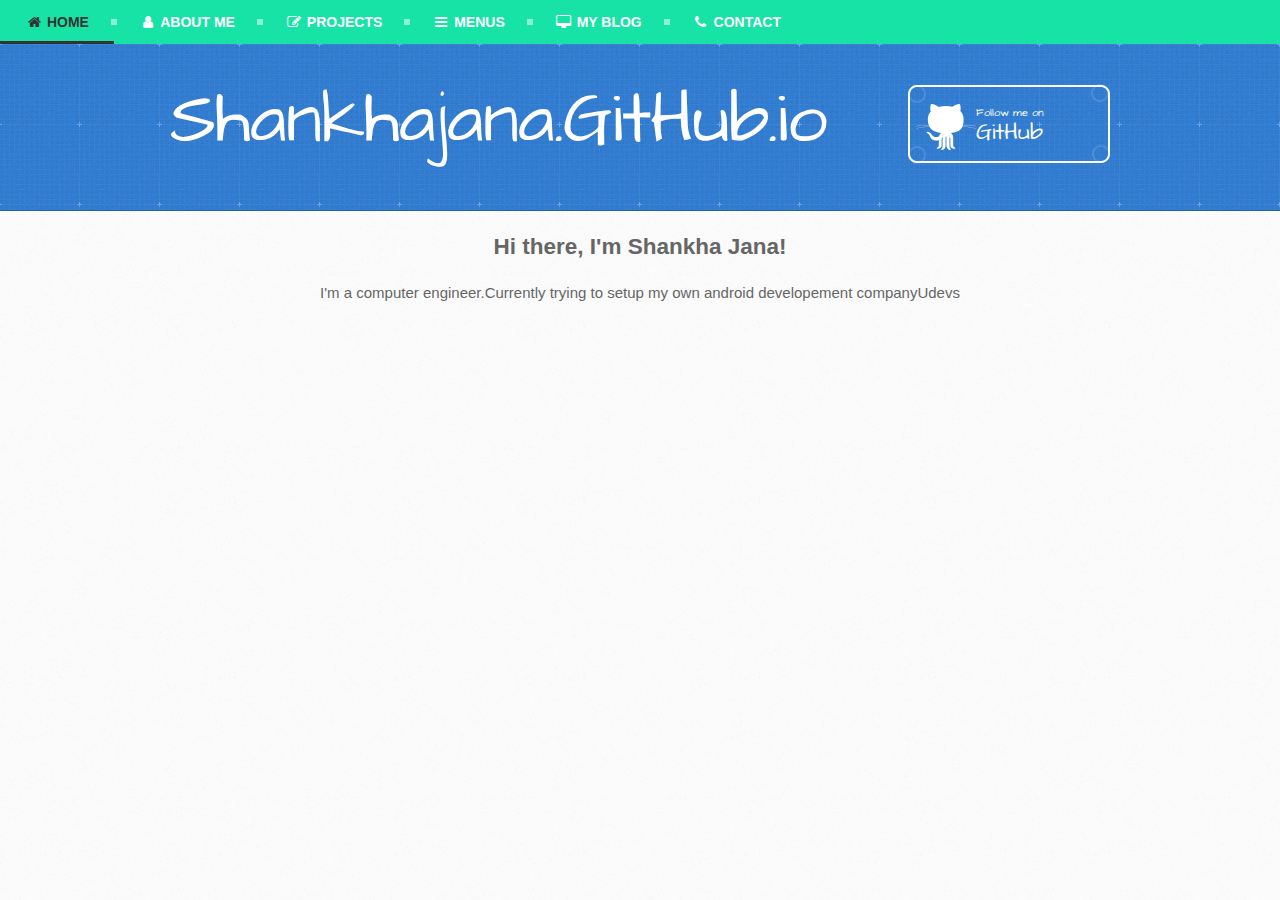
<file: index.html>
<!DOCTYPE html>
<html>
  <head>
    <meta charset='utf-8'>
    <meta http-equiv="X-UA-Compatible" content="chrome=1">
    <meta name="viewport" content="width=device-width, initial-scale=1, maximum-scale=1">
    <link href='https://fonts.googleapis.com/css?family=Architects+Daughter' rel='stylesheet' type='text/css'>
    <link rel="stylesheet" type="text/css" href="stylesheets/stylesheet.css" media="screen">
    <link rel="stylesheet" type="text/css" href="stylesheets/github-light.css" media="screen">
    <link rel="stylesheet" type="text/css" href="stylesheets/print.css" media="print">
<!-- Icon Library -->
<link rel="stylesheet" href="https://maxcdn.bootstrapcdn.com/font-awesome/4.5.0/css/font-awesome.min.css">
    <!--[if lt IE 9]>
    <script src="//html5shiv.googlecode.com/svn/trunk/html5.js"></script>
    <![endif]-->

    <title>Shankhajana.GitHub.io by shankhajana</title>
  </head>
   <div id="cssmenu" class="align-left">
  <ul>
     <li class="active"><a href="#" target="_blank"><span><i class="fa fa-fw fa-home"></i> Home</span></a></li>
     <li><a href="#"><span><i class="fa fa-fw fa-user"></i> About Me</span></a></li>
     <li><a href="#"><span><i class="fa fa-fw fa-pencil-square-o"></i> Projects</span></a></li>
     <li><a href="#"><span><i class="fa fa-fw fa-bars"></i> Menus</span></a></li>
     <li><a href="https://www.shankhajana.blogspot.com"><span><i class="fa fa-fw fa-desktop"></i> My Blog</span></a></li>
     <li><a href="#"><span><i class="fa fa-fw fa-phone"></i> Contact</span></a></li>
  </ul>
</div>
  <body>
    <header>
    
      <div class="inner">
        <h1>Shankhajana.GitHub.io</h1>
        <h2></h2>
        <a href="https://github.com/shankhajana" class="button"><small>Follow me on</small> GitHub</a>
      </div>
    
    </header>

     <center>
 <h2>Hi there, I'm Shankha Jana!</h2>

I'm a computer engineer.Currently trying to setup my own android developement companyUdevs

  </center>
  </body>
</html>
</file>
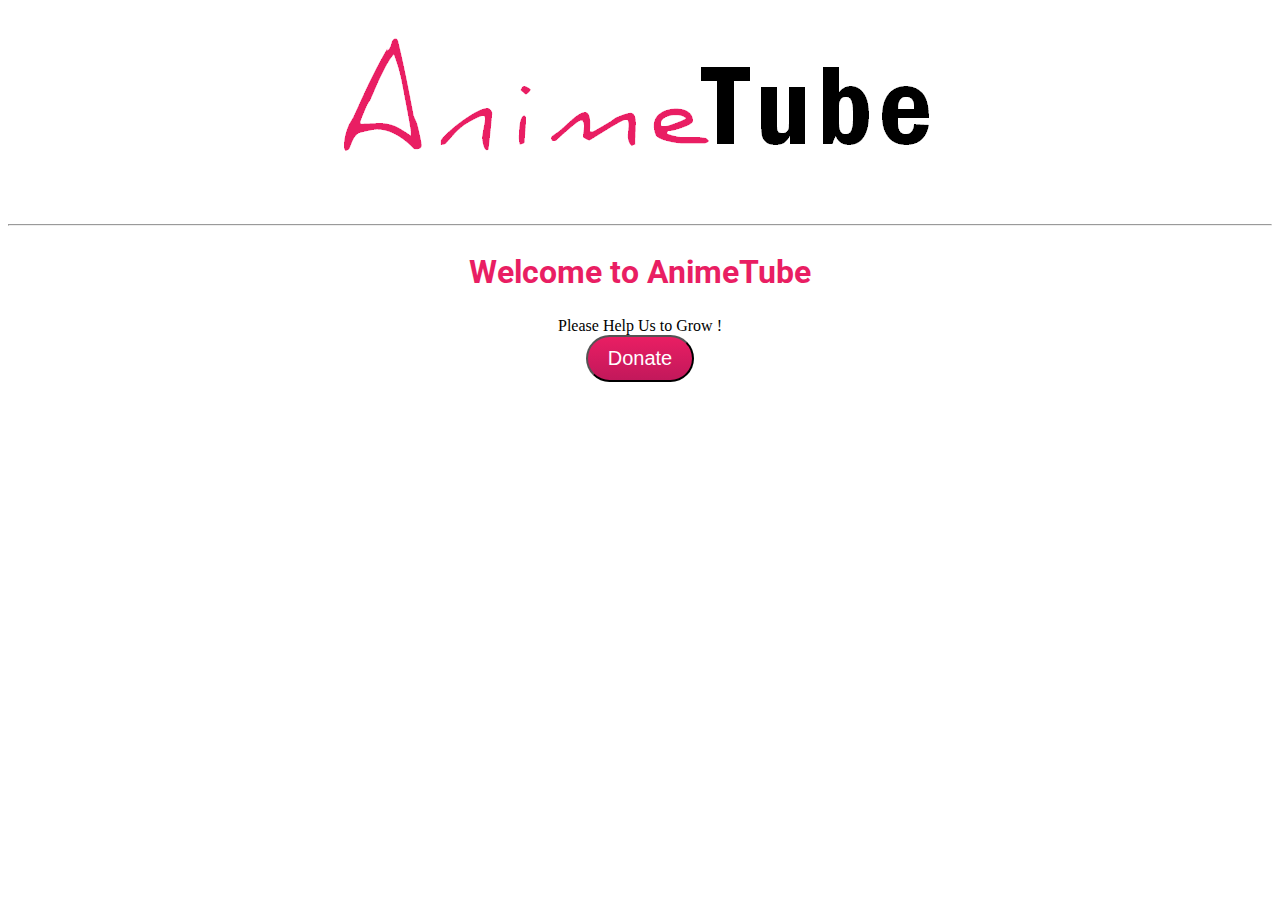
<file: Animetube/donate.html>
<!DOCTYPE html>
<html>

<head>
    <meta charset='utf-8'>
    <meta http-equiv="X-UA-Compatible" content="chrome=1">
    <meta name="viewport" content="width=device-width, initial-scale=1, maximum-scale=1">
<link rel="stylesheet" type="text/css" href="main.css">
	    <link href='https://fonts.googleapis.com/css?family=Roboto' rel='stylesheet' type='text/css'>
<link href='https://fonts.googleapis.com/css?family=Nunito' rel='stylesheet' type='text/css'>
<link rel="stylesheet" href="https://maxcdn.bootstrapcdn.com/font-awesome/4.5.0/css/font-awesome.min.css">
</head>


<body>
  <div class="header">
  <center><img src="img/header_bg.png" alt="Welcome To AnimeTube"  > </center>

  </div>
  <hr>
<center><h2 style="color:#E91E63";>

Welcome to AnimeTube</h2></center>
<center>Please Help Us to Grow !</center>
<center><a href="https://www.instamojo.com/@Udevs/"><button class="btn" >Donate</button></a></center>
<br>
 
</body>
	
</html>
</file>
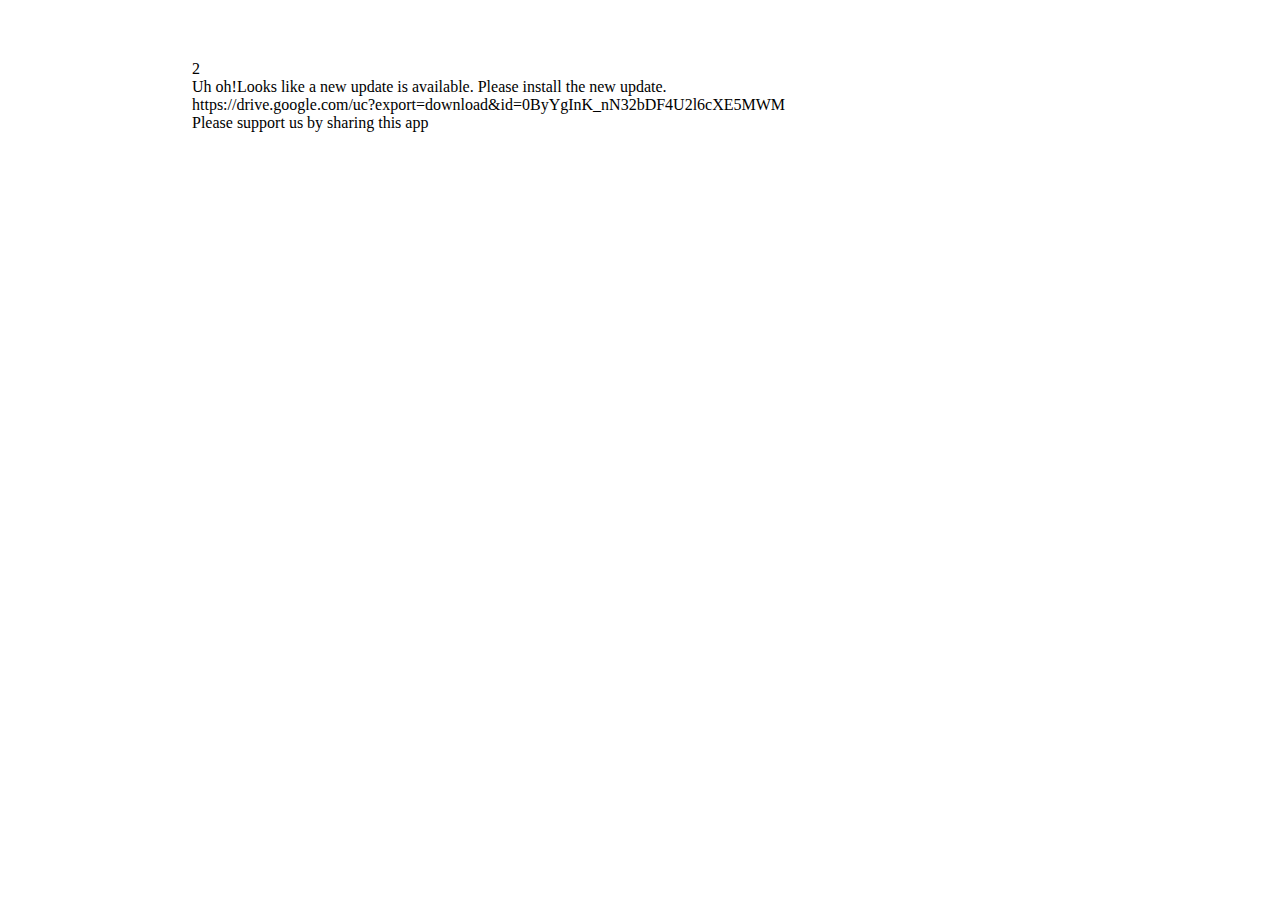
<file: Animetube/download.html>
<!DOCTYPE html>
<html>
  <head>
    <meta charset='utf-8'>
    <meta http-equiv="X-UA-Compatible" content="chrome=1">
    <meta name="viewport" content="width=device-width, initial-scale=1, maximum-scale=1">
    <link href='https://fonts.googleapis.com/css?family=Architects+Daughter' rel='stylesheet' type='text/css'>
  
	<link rel="stylesheet" type="text/css" href="stylesheets/main.css" media="screen">
 </head>
<body>

<div id='version'>2</div>
<div id='description'>Uh oh!Looks like a new update is available. Please install the new update.</div>
<div id='directLink'>https://drive.google.com/uc?export=download&id=0ByYgInK_nN32bDF4U2l6cXE5MWM</div>
<div id='announcement'>Please support us by sharing this app</div>
</body>
</html>
</file>
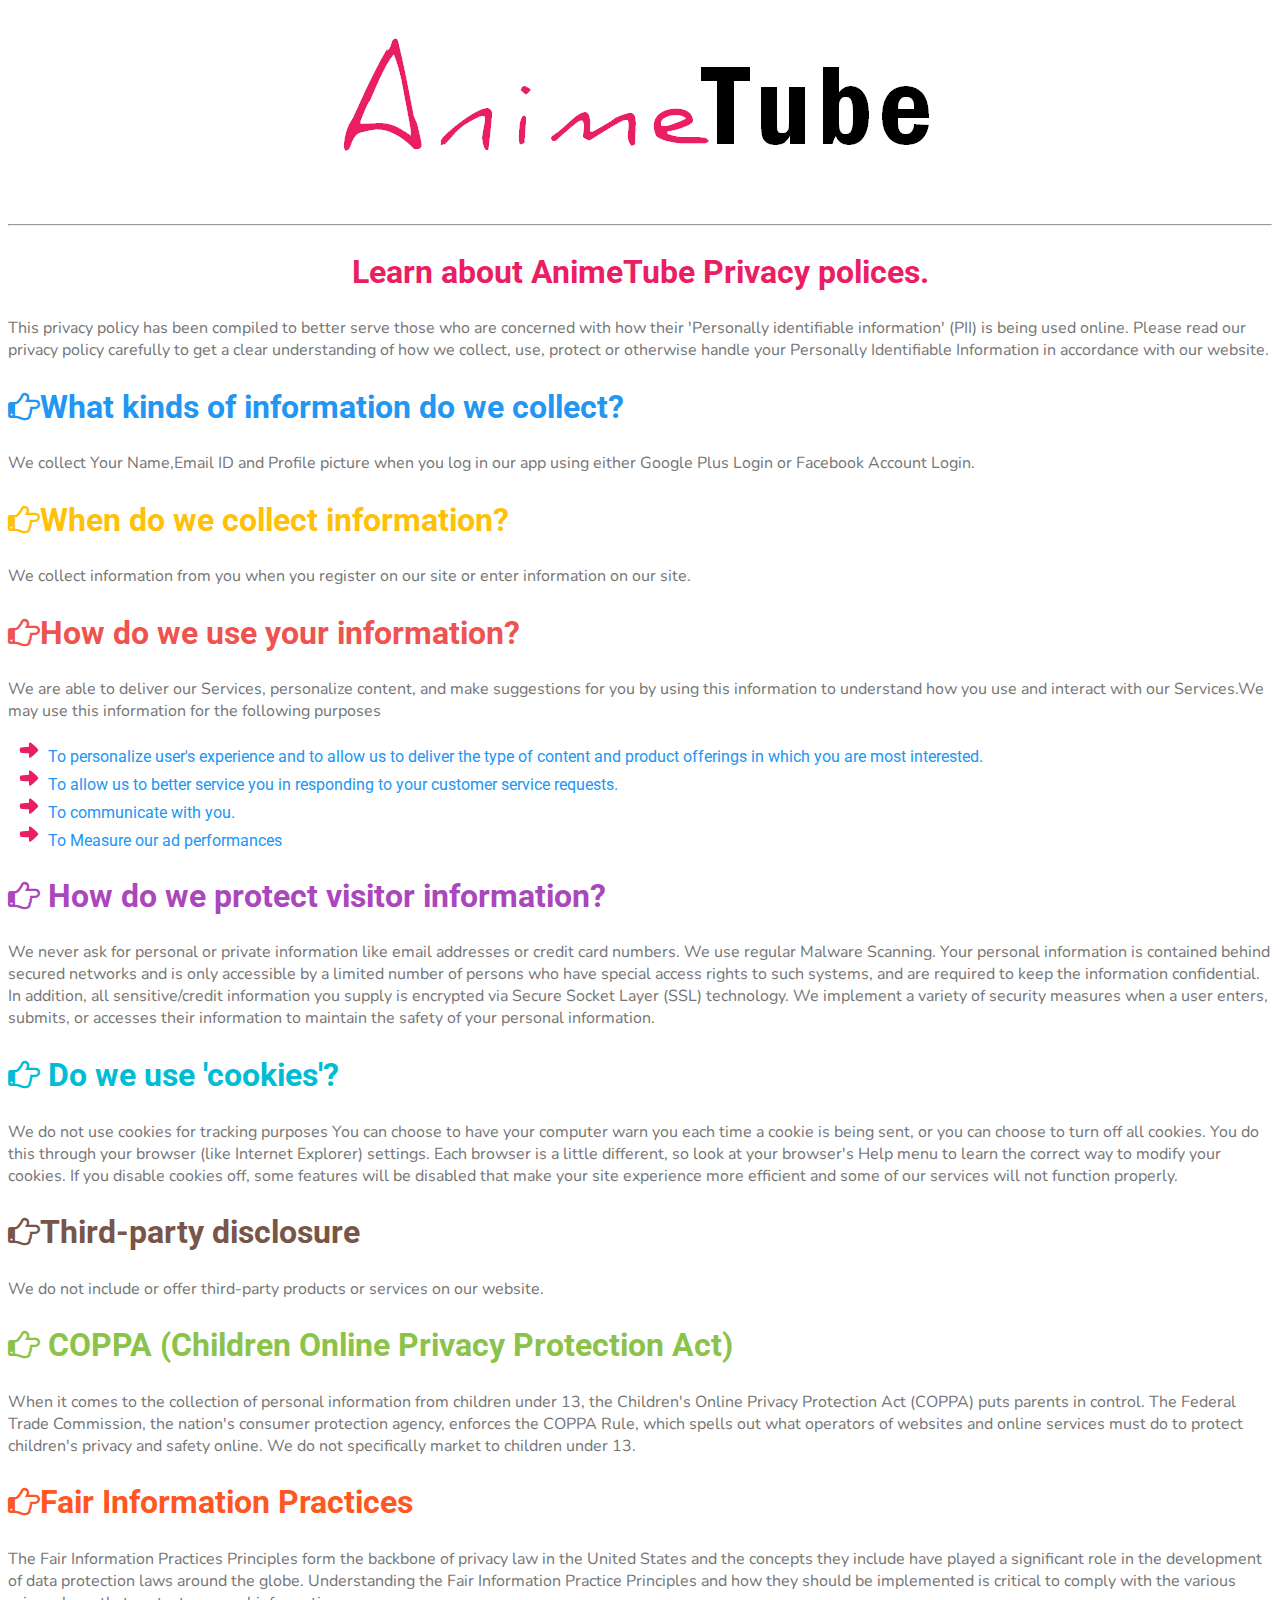
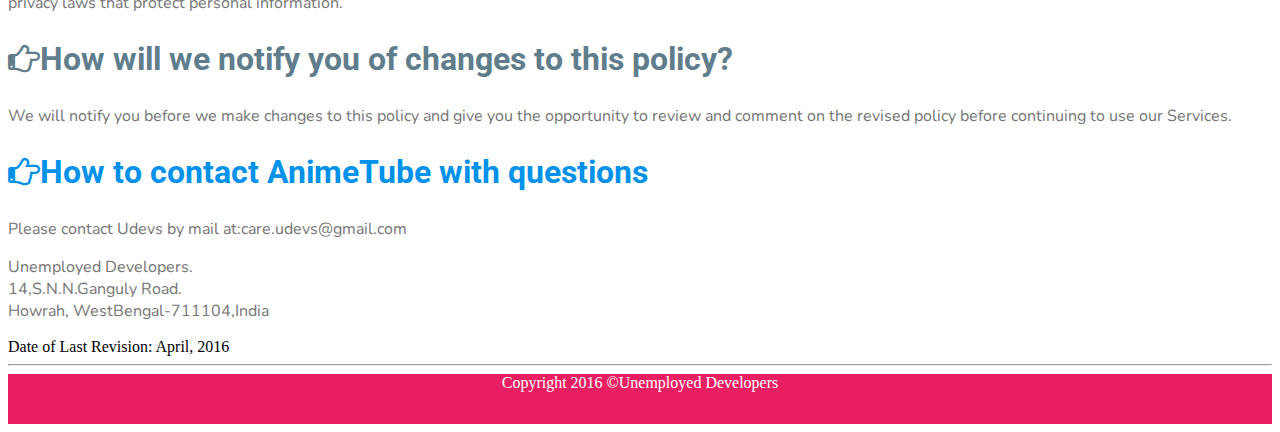
<file: Animetube/privacy.html>
<!DOCTYPE html>
<html>

<head>
    <meta charset='utf-8'>
    <meta http-equiv="X-UA-Compatible" content="chrome=1">
    <meta name="viewport" content="width=device-width, initial-scale=1, maximum-scale=1">
<link rel="stylesheet" type="text/css" href="main.css">
	    <link href='https://fonts.googleapis.com/css?family=Roboto' rel='stylesheet' type='text/css'>
<link href='https://fonts.googleapis.com/css?family=Nunito' rel='stylesheet' type='text/css'>
<link rel="stylesheet" href="https://maxcdn.bootstrapcdn.com/font-awesome/4.5.0/css/font-awesome.min.css">
</head>


<body>
  <div class="header">
  <center><img src="img/header_bg.png" alt="Welcome To AnimeTube"  > </center>

  </div>
  <hr>
<center><h2 style="color:#E91E63";>

Learn about AnimeTube Privacy polices.</h2></center>


<p>
This privacy policy has been compiled to better serve those who are concerned with how their 'Personally identifiable information' (PII) is being used online.
Please read our privacy policy carefully to get a clear understanding of how we collect, use, protect or otherwise handle your Personally Identifiable Information in accordance with our website.</p>

<h2> <i class="fa fa-hand-o-right"></i>What kinds of information do we collect? </h2>
<p>We collect Your Name,Email ID and Profile picture when you log in our app using either Google Plus Login or Facebook Account Login.</p>
<h2 style="color:#FFC107;"><i class="fa fa-hand-o-right"></i>When do we collect information? </h2>
<p>We collect information from you when you register on our site or enter information on our site.</p>
<h2 style="color: #EF5350";> <i class="fa fa-hand-o-right"></i>How do we use your information? </h2>
<p>  We are able to deliver our Services, personalize content, and make suggestions for you by using this information to understand how you use and interact with our Services.We may use this information
  for the following purposes
  <p>
    <ul>
  <li> To personalize user's experience and to allow us to deliver the type of content and product offerings in which you are most interested.</li>
    <li> To allow us to better service you in responding to your customer service requests.</li>
  <li>To communicate with you.</li>
  <li>To Measure our ad performances</li>
    </ul>
  </p>
</p>
    <h2 style="color: #AB47BC";> <i class="fa fa-hand-o-right"></i>
How do we protect visitor information? </h2>
<p>We never ask for personal or private information like email addresses or credit card numbers.
We use regular Malware Scanning.

Your personal information is contained behind secured networks and is only accessible by a limited number of persons who have special access rights to such systems, and are required to keep the information confidential. In addition, all sensitive/credit information you supply is encrypted via Secure Socket Layer (SSL) technology.

We implement a variety of security measures when a user enters, submits, or accesses their information to maintain the safety of your personal information.</p>
<h2 style="color: #00BCD4";> <i class="fa fa-hand-o-right"></i>
Do we use 'cookies'?</h2>
<p>We do not use cookies for tracking purposes

You can choose to have your computer warn you each time a cookie is being sent, or you can choose to turn off all cookies. You do this through your browser (like Internet Explorer) settings. Each browser is a little different, so look at your browser's Help menu to learn the correct way to modify your cookies.

If you disable cookies off, some features will be disabled that make your site experience more efficient and some of our services will not function properly.

 
</p>

<h2 style="color: #795548";><i class="fa fa-hand-o-right"></i>Third-party disclosure</h2>
<p>We do not include or offer third-party products or services on our website.</p>
<h2 style="color: #8BC34A";>
<i class="fa fa-hand-o-right"></i>
  COPPA (Children Online Privacy Protection Act)</h2>
  <p>When it comes to the collection of personal information from children under 13, the Children's Online Privacy Protection Act (COPPA) puts parents in control. The Federal Trade Commission, the nation's consumer protection agency, enforces the COPPA Rule, which spells out what operators of websites and online services must do to protect children's privacy and safety online.

We do not specifically market to children under 13.</p>
<h2 style="color: #FF5722";><i class="fa fa-hand-o-right"></i>Fair Information Practices</h2>
<p>
The Fair Information Practices Principles form the backbone of privacy law in the United States and the concepts they include have played a significant role in the development of data protection laws around the globe. Understanding the Fair Information Practice Principles and how they should be implemented is critical to comply with the various privacy laws that protect personal information.</p>
<h2  style="color: #607D8B";><i class="fa fa-hand-o-right"></i>How will we notify you of changes to this policy?</h2>
<p>We will notify you before we make changes to this policy and give you the opportunity to review and comment on the revised policy before continuing to use our Services.</p>
<h2 style="color: #0091EA";><i class="fa fa-hand-o-right"></i>How to contact AnimeTube with questions</h2>
<p>Please contact Udevs by mail at:care.udevs@gmail.com
<pre>Unemployed Developers.
14,S.N.N.Ganguly Road.
Howrah, WestBengal-711104,India
</pre>

Date of Last Revision: April, 2016
<hr>

	<footer >
<center >Copyright 2016 &copy;Unemployed Developers </center>
</footer>

</body>
</html>
</file>
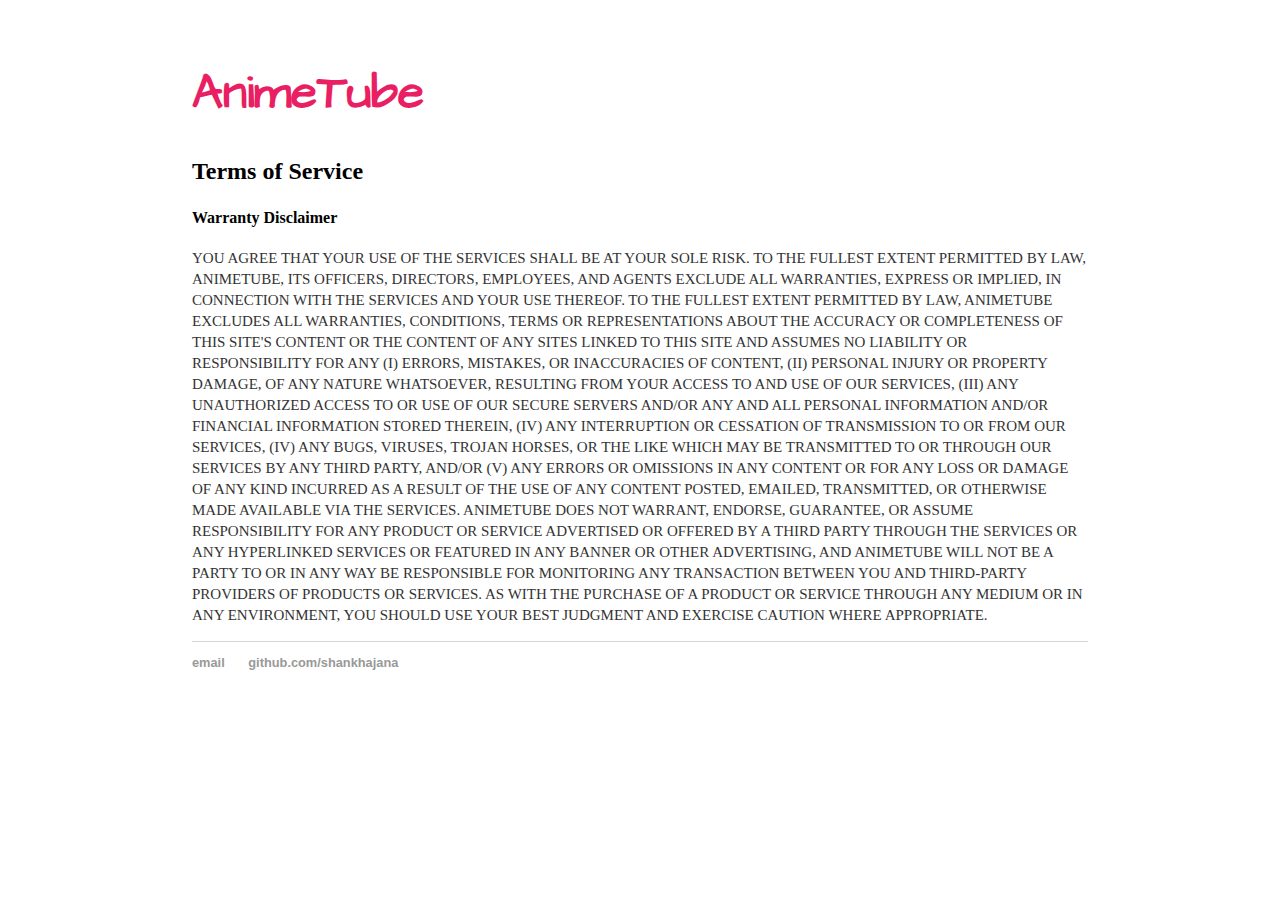
<file: Animetube/terms.html>
<!DOCTYPE html>
<html>
	<head>
		<title>Terms of Service, Udevs</title>
	    <link href='https://fonts.googleapis.com/css?family=Architects+Daughter' rel='stylesheet' type='text/css'>
  <!-- link to main stylesheet -->
	<link rel="stylesheet" type="text/css" href="stylesheets/main.css" media="screen">
	</head>
	<body>
	 
		<div class="container">
    		<div class="blurb">
    			<h1>AnimeTube</h1>
        		<h2>Terms of Service</h2>
			 <p></p>
			 
			 <h4> Warranty Disclaimer</h4>
			 <font size="1"><p>YOU AGREE THAT YOUR USE OF THE SERVICES SHALL BE AT YOUR SOLE RISK. TO THE FULLEST EXTENT PERMITTED BY LAW, ANIMETUBE, ITS OFFICERS, DIRECTORS, EMPLOYEES, AND AGENTS EXCLUDE ALL WARRANTIES, EXPRESS OR IMPLIED, IN CONNECTION WITH THE SERVICES AND YOUR USE THEREOF. TO THE FULLEST EXTENT PERMITTED BY LAW, ANIMETUBE EXCLUDES ALL WARRANTIES, CONDITIONS, TERMS OR REPRESENTATIONS ABOUT THE ACCURACY OR COMPLETENESS OF THIS SITE'S CONTENT OR THE CONTENT OF ANY SITES LINKED TO THIS SITE AND ASSUMES NO LIABILITY OR RESPONSIBILITY FOR ANY (I) ERRORS, MISTAKES, OR INACCURACIES OF CONTENT, (II) PERSONAL INJURY OR PROPERTY DAMAGE, OF ANY NATURE WHATSOEVER, RESULTING FROM YOUR ACCESS TO AND USE OF OUR SERVICES, (III) ANY UNAUTHORIZED ACCESS TO OR USE OF OUR SECURE SERVERS AND/OR ANY AND ALL PERSONAL INFORMATION AND/OR FINANCIAL INFORMATION STORED THEREIN, (IV) ANY INTERRUPTION OR CESSATION OF TRANSMISSION TO OR FROM OUR SERVICES, (IV) ANY BUGS, VIRUSES, TROJAN HORSES, OR THE LIKE WHICH MAY BE TRANSMITTED TO OR THROUGH OUR SERVICES BY ANY THIRD PARTY, AND/OR (V) ANY ERRORS OR OMISSIONS IN ANY CONTENT OR FOR ANY LOSS OR DAMAGE OF ANY KIND INCURRED AS A RESULT OF THE USE OF ANY CONTENT POSTED, EMAILED, TRANSMITTED, OR OTHERWISE MADE AVAILABLE VIA THE SERVICES. ANIMETUBE DOES NOT WARRANT, ENDORSE, GUARANTEE, OR ASSUME RESPONSIBILITY FOR ANY PRODUCT OR SERVICE ADVERTISED OR OFFERED BY A THIRD PARTY THROUGH THE SERVICES OR ANY HYPERLINKED SERVICES OR FEATURED IN ANY BANNER OR OTHER ADVERTISING, AND ANIMETUBE WILL NOT BE A PARTY TO OR IN ANY WAY BE RESPONSIBLE FOR MONITORING ANY TRANSACTION BETWEEN YOU AND THIRD-PARTY PROVIDERS OF PRODUCTS OR SERVICES. AS WITH THE PURCHASE OF A PRODUCT OR SERVICE THROUGH ANY MEDIUM OR IN ANY ENVIRONMENT, YOU SHOULD USE YOUR BEST JUDGMENT AND EXERCISE CAUTION WHERE APPROPRIATE.</p></font>
    		</div><!-- /.blurb -->
		</div><!-- /.container -->
		<footer>
    		<ul>
        		<li><a href="mailto:shankhajana@gmail.com">email</a></li>
        		<li><a href="https://shankhajana.github.io">github.com/shankhajana</a></li>
			</ul>
		</footer>
	</body>
</html>
</file>
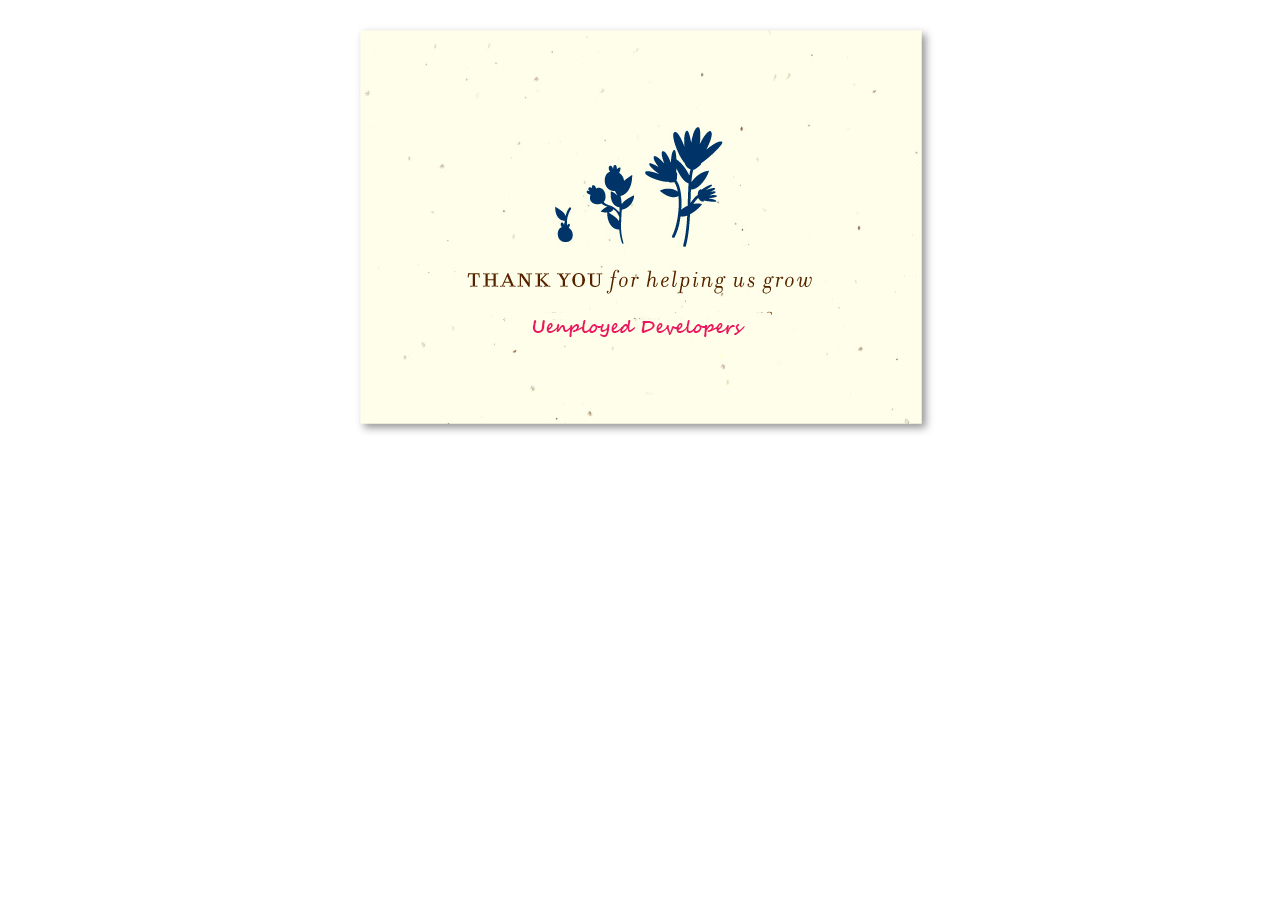
<file: Animetube/thankyou.html>
<!DOCTYPE html>
<html>

<head>
    <meta charset='utf-8'>
    <meta http-equiv="X-UA-Compatible" content="chrome=1">
    <meta name="viewport" content="width=device-width, initial-scale=1, maximum-scale=1">
<link rel="stylesheet" type="text/css" href="main.css">
	    <link href='https://fonts.googleapis.com/css?family=Roboto' rel='stylesheet' type='text/css'>
<link href='https://fonts.googleapis.com/css?family=Nunito' rel='stylesheet' type='text/css'>
</head>


<body>
  <div class="header">
  <center><img src="img/thanks.png" alt="Welcome To AnimeTube"  > </center>
 </body>
</html>
</file>
<file: stylesheets/github-light.css>
/*
   Copyright 2014 GitHub Inc.

   Licensed under the Apache License, Version 2.0 (the "License");
   you may not use this file except in compliance with the License.
   You may obtain a copy of the License at

       http://www.apache.org/licenses/LICENSE-2.0

   Unless required by applicable law or agreed to in writing, software
   distributed under the License is distributed on an "AS IS" BASIS,
   WITHOUT WARRANTIES OR CONDITIONS OF ANY KIND, either express or implied.
   See the License for the specific language governing permissions and
   limitations under the License.

*/

.pl-c /* comment */ {
  color: #969896;
}

.pl-c1      /* constant, markup.raw, meta.diff.header, meta.module-reference, meta.property-name, support, support.constant, support.variable, variable.other.constant */,
.pl-s .pl-v /* string variable */ {
  color: #0086b3;
}

.pl-e  /* entity */,
.pl-en /* entity.name */ {
  color: #795da3;
}

.pl-s .pl-s1 /* string source */,
.pl-smi      /* storage.modifier.import, storage.modifier.package, storage.type.java, variable.other, variable.parameter.function */ {
  color: #333;
}

.pl-ent /* entity.name.tag */ {
  color: #63a35c;
}

.pl-k /* keyword, storage, storage.type */ {
  color: #a71d5d;
}

.pl-pds              /* punctuation.definition.string, string.regexp.character-class */,
.pl-s                /* string */,
.pl-s .pl-pse .pl-s1 /* string punctuation.section.embedded source */,
.pl-sr               /* string.regexp */,
.pl-sr .pl-cce       /* string.regexp constant.character.escape */,
.pl-sr .pl-sra       /* string.regexp string.regexp.arbitrary-repitition */,
.pl-sr .pl-sre       /* string.regexp source.ruby.embedded */ {
  color: #183691;
}

.pl-v /* variable */ {
  color: #ed6a43;
}

.pl-id /* invalid.deprecated */ {
  color: #b52a1d;
}

.pl-ii /* invalid.illegal */ {
  background-color: #b52a1d;
  color: #f8f8f8;
}

.pl-sr .pl-cce /* string.regexp constant.character.escape */ {
  color: #63a35c;
  font-weight: bold;
}

.pl-ml /* markup.list */ {
  color: #693a17;
}

.pl-mh        /* markup.heading */,
.pl-mh .pl-en /* markup.heading entity.name */,
.pl-ms        /* meta.separator */ {
  color: #1d3e81;
  font-weight: bold;
}

.pl-mq /* markup.quote */ {
  color: #008080;
}

.pl-mi /* markup.italic */ {
  color: #333;
  font-style: italic;
}

.pl-mb /* markup.bold */ {
  color: #333;
  font-weight: bold;
}

.pl-md /* markup.deleted, meta.diff.header.from-file */ {
  background-color: #ffecec;
  color: #bd2c00;
}

.pl-mi1 /* markup.inserted, meta.diff.header.to-file */ {
  background-color: #eaffea;
  color: #55a532;
}

.pl-mdr /* meta.diff.range */ {
  color: #795da3;
  font-weight: bold;
}

.pl-mo /* meta.output */ {
  color: #1d3e81;
}
</file>
<file: stylesheets/print.css>
html, body, div, span, applet, object, iframe,
h1, h2, h3, h4, h5, h6, p, blockquote, pre,
a, abbr, acronym, address, big, cite, code,
del, dfn, em, img, ins, kbd, q, s, samp,
small, strike, strong, sub, sup, tt, var,
b, u, i, center,
dl, dt, dd, ol, ul, li,
fieldset, form, label, legend,
table, caption, tbody, tfoot, thead, tr, th, td,
article, aside, canvas, details, embed,
figure, figcaption, footer, header, hgroup,
menu, nav, output, ruby, section, summary,
time, mark, audio, video {
  padding: 0;
  margin: 0;
  font: inherit;
  font-size: 100%;
  vertical-align: baseline;
  border: 0;
}
/* HTML5 display-role reset for older browsers */
article, aside, details, figcaption, figure,
footer, header, hgroup, menu, nav, section {
  display: block;
}
body {
  line-height: 1;
}
ol, ul {
  list-style: none;
}
blockquote, q {
  quotes: none;
}
blockquote:before, blockquote:after,
q:before, q:after {
  content: '';
  content: none;
}
table {
  border-spacing: 0;
  border-collapse: collapse;
}
body {
  font-family: 'Helvetica Neue', Helvetica, Arial, serif;
  font-size: 13px;
  line-height: 1.5;
  color: #000;
}

a {
  font-weight: bold;
  color: #d5000d;
}

header {
  padding-top: 35px;
  padding-bottom: 10px;
}

header h1 {
  font-size: 48px;
  font-weight: bold;
  line-height: 1.2;
  color: #303030;
  letter-spacing: -1px;
}

header h2 {
  font-size: 24px;
  font-weight: normal;
  line-height: 1.3;
  color: #aaa;
  letter-spacing: -1px;
}
#downloads {
  display: none;
}
#main_content {
  padding-top: 20px;
}

code, pre {
  margin-bottom: 30px;
  font-family: Monaco, "Bitstream Vera Sans Mono", "Lucida Console", Terminal;
  font-size: 12px;
  color: #222;
}

code {
  padding: 0 3px;
}

pre {
  padding: 20px;
  overflow: auto;
  border: solid 1px #ddd;
}
pre code {
  padding: 0;
}

ul, ol, dl {
  margin-bottom: 20px;
}


/* COMMON STYLES */

table {
  width: 100%;
  border: 1px solid #ebebeb;
}

th {
  font-weight: 500;
}

td {
  font-weight: 300;
  text-align: center;
  border: 1px solid #ebebeb;
}

form {
  padding: 20px;
  background: #f2f2f2;

}


/* GENERAL ELEMENT TYPE STYLES */

h1 {
  font-size: 2.8em;
}

h2 {
  margin-bottom: 8px;
  font-size: 22px;
  font-weight: bold;
  color: #303030;
}

h3 {
  margin-bottom: 8px;
  font-size: 18px;
  font-weight: bold;
  color: #d5000d;
}

h4 {
  font-size: 16px;
  font-weight: bold;
  color: #303030;
}

h5 {
  font-size: 1em;
  color: #303030;
}

h6 {
  font-size: .8em;
  color: #303030;
}

p {
  margin-bottom: 20px;
  font-weight: 300;
}

a {
  text-decoration: none;
}

p a {
  font-weight: 400;
}

blockquote {
  padding: 0 0 0 30px;
  margin-bottom: 20px;
  font-size: 1.6em;
  border-left: 10px solid #e9e9e9;
}

ul li {
  padding-left: 20px;
  list-style-position: inside;
  list-style: disc;
}

ol li {
  padding-left: 3px;
  list-style-position: inside;
  list-style: decimal;
}

dl dd {
  font-style: italic;
  font-weight: 100;
}

footer {
  padding-top: 20px;
  padding-bottom: 30px;
  margin-top: 40px;
  font-size: 13px;
  color: #aaa;
}

footer a {
  color: #666;
}

/* MISC */
.clearfix:after {
  display: block;
  height: 0;
  clear: both;
  visibility: hidden;
  content: '.';
}

.clearfix {display: inline-block;}
* html .clearfix {height: 1%;}
.clearfix {display: block;}
</file>
<file: Animetube/main.css>
body{


  background: #FFFFFF; /* fallback for old browsers */

}
div {
    background: #FFFFFF;
     border: 0;
}
h2 {
    font-size: 2em;
    font-family:'Roboto', 'Roboto', sans-serif;
    color: #2196F3;


}
p {

font-family: 'Nunito', 'Nunito',sans-serif;
    color: #757575;
}
ul {
    list-style-image: url('img/indicator.png');
    font-family:'Roboto', 'Roboto', sans-serif;
    color: #2196F3;
}
pre{
  font-family: 'Nunito', 'Nunito',sans-serif;
      color: #757575;
}
 footer{


   background-color:#E91E63;
   height:50px;
   color:white;
 }
img {max-width:100%}
.btn {
  background: #E91E63;
  background-image: -webkit-linear-gradient(top, #E91E63, #C2185B);
  background-image: -moz-linear-gradient(top, #E91E63, #C2185B);
  background-image: -ms-linear-gradient(top, #E91E63, #C2185B);
  background-image: -o-linear-gradient(top, #E91E63, #C2185B);
  background-image: linear-gradient(to bottom, #E91E63, #C2185B);
  -webkit-border-radius: 28;
  -moz-border-radius: 28;
  border-radius: 28px;
  font-family: Arial;
  color: #ffffff;
  font-size: 20px;
  padding: 10px 20px 10px 20px;
  text-decoration: none;
}

.btn:hover {
  background: #F44336;
  text-decoration: none;
}
@import url(http://fonts.googleapis.com/css?family=Raleway);
#cssmenu,
#cssmenu ul,
#cssmenu ul li,
#cssmenu ul li a {
  margin: 0;
  padding: 0;
  border: 0;
  list-style: none;
  line-height: 1;
  display: block;
  position: relative;
  -webkit-box-sizing: border-box;
  -moz-box-sizing: border-box;
  box-sizing: border-box;
}
#cssmenu:after,
#cssmenu > ul:after {
  content: ".";
  display: block;
  clear: both;
  visibility: hidden;
  line-height: 0;
  height: 0;
}
#cssmenu {
  width: auto;
  border-bottom: 3px solid #E91E63;
  font-family: Raleway, sans-serif;
  line-height: 1;
}
#cssmenu ul {
  background: #ffffff;
}
#cssmenu > ul > li {
  float: left;
}
#cssmenu.align-center > ul {
  font-size: 0;
  text-align: center;
}
#cssmenu.align-center > ul > li {
  display: inline-block;
  float: none;
}
#cssmenu.align-right > ul > li {
  float: right;
}
#cssmenu.align-right > ul > li > a {
  margin-right: 0;
  margin-left: -4px;
}
#cssmenu > ul > li > a {
  z-index: 2;
  padding: 18px 25px 12px 25px;
  font-size: 15px;
  font-weight: 400;
  text-decoration: none;
  color: #444444;
  -webkit-transition: all .2s ease;
  -moz-transition: all .2s ease;
  -ms-transition: all .2s ease;
  -o-transition: all .2s ease;
  transition: all .2s ease;
  margin-right: -4px;
}
#cssmenu > ul > li.active > a,
#cssmenu > ul > li:hover > a,
#cssmenu > ul > li > a:hover {
  color: #ffffff;
}
#cssmenu > ul > li > a:after {
  position: absolute;
  left: 0;
  bottom: 0;
  right: 0;
  z-index: -1;
  width: 100%;
  height: 120%;
  border-top-left-radius: 8px;
  border-top-right-radius: 8px;
  content: "";
  -webkit-transition: all .2s ease;
  -o-transition: all .2s ease;
  transition: all .2s ease;
  -webkit-transform: perspective(5px) rotateX(2deg);
  -webkit-transform-origin: bottom;
  -moz-transform: perspective(5px) rotateX(2deg);
  -moz-transform-origin: bottom;
  transform: perspective(5px) rotateX(2deg);
  transform-origin: bottom;
}
#cssmenu > ul > li.active > a:after,
#cssmenu > ul > li:hover > a:after,
#cssmenu > ul > li > a:hover:after {
  background: #E91E63;
}
</file>
<file: Animetube/stylesheets/main.css>
body {
    margin: 60px auto;
    width: 70%;
}
nav ul, footer ul {
    font-family:'Helvetica', 'Arial', 'Sans-Serif';
    padding: 0px;
    list-style: none;
    font-weight: bold;
}
nav ul li, footer ul li {
    display: inline;
    margin-right: 20px;
}
a {
    text-decoration: none;
    color: #999;
}
a:hover {
    text-decoration: underline;
}
h1 {
    font-size: 3em;
    font-family:'Architects Daughter', 'Arial', 'Sans-Serif';
    color: #E91E63;
}
p {
    font-size: 1.5em;
    line-height: 1.4em;
    color: #333;
}
footer {
    border-top: 1px solid #d5d5d5;
    font-size: .8em;
}
 
ol li {
    list-style-type: none;
    counter-increment: list;
    position: relative;
}

ol li:after {
    content: counter(list) ".";
    position: absolute;
    left: -2.5em;
    width: 2em;
    text-align: right;
    color: #E91E63;
}
li{
 font-family: 'Nunito', 'Nunito',sans-serif;
}
.cf:before, .cf:after{
    content:"";
    display:table;
}
 
.cf:after{
    clear:both;
}
 
.cf{
    zoom:1;
}    

 /* Form wrapper styling */
.search-wrapper {
width: 220px;
margin: 45px auto 50px auto;
box-shadow: 0 1px 1px rgba(0, 0, 0, .4) inset, 0 1px 0 rgba(255, 255, 255, .2);
}
 
/* Form text input */
 
.search-wrapper input {
width: 138px;
height: 20px;
padding: 10px 5px;
float: left;
font: bold 15px 'lucida sans', 'trebuchet MS', 'Tahoma';
border: 0;
background: #EEE;
border-radius: 3px 0 0 3px;
}
 
.search-wrapper input:focus {
    outline: 0;
    background: #fff;
    box-shadow: 0 0 2px rgba(0,0,0,.8) inset;
}
 
.search-wrapper input::-webkit-input-placeholder {
   color: #999;
   font-weight: normal;
   font-style: italic;
}
 
.search-wrapper input:-moz-placeholder {
    color: #999;
    font-weight: normal;
    font-style: italic;
}
 
.search-wrapper input:-ms-input-placeholder {
    color: #999;
    font-weight: normal;
    font-style: italic;
}    
 
/* Form submit button */
.search-wrapper button {
overflow: visible;
position: relative;
float: right;
border: 0;
padding: 0;
cursor: pointer;
height: 40px;
width: 72px;
font: bold 15px/40px 'lucida sans', 'trebuchet MS', 'Tahoma';
color: white;
text-transform: uppercase;
background: #D83C3C;
border-radius: 0 3px 3px 0;
text-shadow: 0 -1px 0 rgba(0, 0, 0, .3);
}
   
.search-wrapper button:hover{     
    background: #e54040;
}   
   
.search-wrapper button:active,
.search-wrapper button:focus{   
    background: #c42f2f;
    outline: 0;   
}
 
.search-wrapper button:before { /* left arrow */
    content: '';
    position: absolute;
    border-width: 8px 8px 8px 0;
    border-style: solid solid solid none;
    border-color: transparent #d83c3c transparent;
    top: 12px;
    left: -6px;
}
 
.search-wrapper button:hover:before{
    border-right-color: #e54040;
}
 
.search-wrapper button:focus:before,
.search-wrapper button:active:before{
        border-right-color: #c42f2f;
}      
 
.search-wrapper button::-moz-focus-inner { /* remove extra button spacing for Mozilla Firefox */
    border: 0;
    padding: 0;
}
</file>
<file: stylesheets/stylesheet.css>
/*! normalize.css v3.0.2 | MIT License | git.io/normalize */

/**
 * 1. Set default font family to sans-serif.
 * 2. Prevent iOS text size adjust after orientation change, without disabling
 *    user zoom.
 */

html {
  font-family: sans-serif; /* 1 */
  -webkit-text-size-adjust: 100%; /* 2 */
  -ms-text-size-adjust: 100%; /* 2 */
}

/**
 * Remove default margin.
 */

body {
  margin: 0;
}

 @import url(https://fonts.googleapis.com/css?family=Open+Sans:700);
#cssmenu {
  background: #16e3a5;
  width: auto;
  box-sizing: content-box;
}
#cssmenu ul {
  list-style: none;
  margin: 0;
  padding: 0;
  line-height: 1;
  display: block;
  zoom: 1;
  font-size: 0;
}
#cssmenu ul:after {
  content: " ";
  display: block;
  font-size: 0;
  height: 0;
  clear: both;
  visibility: hidden;
}
#cssmenu ul li {
  display: inline-block;
  padding: 0;
  margin: 0;
}
#cssmenu.align-right ul li {
  float: right;
}
#cssmenu.align-center ul {
  text-align: center;
  font-size: 0;
}
#cssmenu ul li a {
  color: #fff;
  text-decoration: none;
  display: block;
  padding: 15px 25px;
  font-family: 'Open Sans', sans-serif;
  font-weight: 700;
  text-transform: uppercase;
  font-size: 14px;
  position: relative;
  -webkit-transition: color .25s;
  -moz-transition: color .25s;
  -ms-transition: color .25s;
  -o-transition: color .25s;
  transition: color .25s;
}
#cssmenu ul li a:hover {
  color: #333;
}
#cssmenu ul li a:hover:before {
  width: 100%;
}
#cssmenu ul li a:after {
  content: "";
  display: block;
  position: absolute;
  right: -3px;
  top: 19px;
  height: 6px;
  width: 6px;
  background: #fff;
  opacity: .5;
}
#cssmenu ul li a:before {
  content: "";
  display: block;
  position: absolute;
  left: 0;
  bottom: 0;
  height: 3px;
  width: 0;
  background: #333;
  -webkit-transition: width .25s;
  -moz-transition: width .25s;
  -ms-transition: width .25s;
  -o-transition: width .25s;
  transition: width .25s;
}
#cssmenu ul li.last > a:after,
#cssmenu ul li:last-child > a:after {
  display: none;
}
#cssmenu ul li.active a {
  color: #333;
}
#cssmenu ul li.active a:before {
  width: 100%;
}
#cssmenu.align-right li.last > a:after,
#cssmenu.align-right li:last-child > a:after {
  display: block;
}
#cssmenu.align-right li:first-child a:after {
  display: none;
}
@media screen and (max-width: 768px) {
  #cssmenu ul li {
    float: none;
    display: block;
  }
   #cssmenu ul li a {
    width: 100%;
    -moz-box-sizing: border-box;
    -webkit-box-sizing: border-box;
    box-sizing: border-box;
    border-bottom: 1px solid #40ecb8;
  }
  #cssmenu ul li.last > a,
  #cssmenu ul li:last-child > a {
    border: 0;
  }
  #cssmenu ul li a:after {
    display: none;
  }
  #cssmenu ul li a:before {
    display: none;
  }
}
/* HTML5 display definitions
   ========================================================================== */

/**
 * Correct `block` display not defined for any HTML5 element in IE 8/9.
 * Correct `block` display not defined for `details` or `summary` in IE 10/11
 * and Firefox.
 * Correct `block` display not defined for `main` in IE 11.
 */

article,
aside,
details,
figcaption,
figure,
footer,
header,
hgroup,
main,
menu,
nav,
section,
summary {
  display: block;
}

/**
 * 1. Correct `inline-block` display not defined in IE 8/9.
 * 2. Normalize vertical alignment of `progress` in Chrome, Firefox, and Opera.
 */

audio,
canvas,
progress,
video {
  display: inline-block; /* 1 */
  vertical-align: baseline; /* 2 */
}

/**
 * Prevent modern browsers from displaying `audio` without controls.
 * Remove excess height in iOS 5 devices.
 */

audio:not([controls]) {
  display: none;
  height: 0;
}

/**
 * Address `[hidden]` styling not present in IE 8/9/10.
 * Hide the `template` element in IE 8/9/11, Safari, and Firefox < 22.
 */

[hidden],
template {
  display: none;
}

/* Links
   ========================================================================== */

/**
 * Remove the gray background color from active links in IE 10.
 */

a {
  background-color: transparent;
}

/**
 * Improve readability when focused and also mouse hovered in all browsers.
 */

a:active,
a:hover {
  outline: 0;
}

/* Text-level semantics
   ========================================================================== */

/**
 * Address styling not present in IE 8/9/10/11, Safari, and Chrome.
 */

abbr[title] {
  border-bottom: 1px dotted;
}

/**
 * Address style set to `bolder` in Firefox 4+, Safari, and Chrome.
 */

b,
strong {
  font-weight: bold;
}

/**
 * Address styling not present in Safari and Chrome.
 */

dfn {
  font-style: italic;
}

/**
 * Address variable `h1` font-size and margin within `section` and `article`
 * contexts in Firefox 4+, Safari, and Chrome.
 */

h1 {
  margin: 0.67em 0;
  font-size: 2em;
}

/**
 * Address styling not present in IE 8/9.
 */

mark {
  color: #000;
  background: #ff0;
}

/**
 * Address inconsistent and variable font size in all browsers.
 */

small {
  font-size: 80%;
}

/**
 * Prevent `sub` and `sup` affecting `line-height` in all browsers.
 */

sub,
sup {
  position: relative;
  font-size: 75%;
  line-height: 0;
  vertical-align: baseline;
}

sup {
  top: -0.5em;
}

sub {
  bottom: -0.25em;
}

/* Embedded content
   ========================================================================== */

/**
 * Remove border when inside `a` element in IE 8/9/10.
 */

img {
  border: 0;
}

/**
 * Correct overflow not hidden in IE 9/10/11.
 */

svg:not(:root) {
  overflow: hidden;
}

/* Grouping content
   ========================================================================== */

/**
 * Address margin not present in IE 8/9 and Safari.
 */

figure {
  margin: 1em 40px;
}

/**
 * Address differences between Firefox and other browsers.
 */

hr {
  height: 0;
  -moz-box-sizing: content-box;
  box-sizing: content-box;
}

/**
 * Contain overflow in all browsers.
 */

pre {
  overflow: auto;
}

/**
 * Address odd `em`-unit font size rendering in all browsers.
 */

code,
kbd,
pre,
samp {
  font-family: monospace, monospace;
  font-size: 1em;
}

/* Forms
   ========================================================================== */

/**
 * Known limitation: by default, Chrome and Safari on OS X allow very limited
 * styling of `select`, unless a `border` property is set.
 */

/**
 * 1. Correct color not being inherited.
 *    Known issue: affects color of disabled elements.
 * 2. Correct font properties not being inherited.
 * 3. Address margins set differently in Firefox 4+, Safari, and Chrome.
 */

button,
input,
optgroup,
select,
textarea {
  margin: 0; /* 3 */
  font: inherit; /* 2 */
  color: inherit; /* 1 */
}

/**
 * Address `overflow` set to `hidden` in IE 8/9/10/11.
 */

button {
  overflow: visible;
}

/**
 * Address inconsistent `text-transform` inheritance for `button` and `select`.
 * All other form control elements do not inherit `text-transform` values.
 * Correct `button` style inheritance in Firefox, IE 8/9/10/11, and Opera.
 * Correct `select` style inheritance in Firefox.
 */

button,
select {
  text-transform: none;
}

/**
 * 1. Avoid the WebKit bug in Android 4.0.* where (2) destroys native `audio`
 *    and `video` controls.
 * 2. Correct inability to style clickable `input` types in iOS.
 * 3. Improve usability and consistency of cursor style between image-type
 *    `input` and others.
 */

button,
html input[type="button"], /* 1 */
input[type="reset"],
input[type="submit"] {
  -webkit-appearance: button; /* 2 */
  cursor: pointer; /* 3 */
}

/**
 * Re-set default cursor for disabled elements.
 */

button[disabled],
html input[disabled] {
  cursor: default;
}

/**
 * Remove inner padding and border in Firefox 4+.
 */

button::-moz-focus-inner,
input::-moz-focus-inner {
  padding: 0;
  border: 0;
}

/**
 * Address Firefox 4+ setting `line-height` on `input` using `!important` in
 * the UA stylesheet.
 */

input {
  line-height: normal;
}

/**
 * It's recommended that you don't attempt to style these elements.
 * Firefox's implementation doesn't respect box-sizing, padding, or width.
 *
 * 1. Address box sizing set to `content-box` in IE 8/9/10.
 * 2. Remove excess padding in IE 8/9/10.
 */

input[type="checkbox"],
input[type="radio"] {
  box-sizing: border-box; /* 1 */
  padding: 0; /* 2 */
}

/**
 * Fix the cursor style for Chrome's increment/decrement buttons. For certain
 * `font-size` values of the `input`, it causes the cursor style of the
 * decrement button to change from `default` to `text`.
 */

input[type="number"]::-webkit-inner-spin-button,
input[type="number"]::-webkit-outer-spin-button {
  height: auto;
}

/**
 * 1. Address `appearance` set to `searchfield` in Safari and Chrome.
 * 2. Address `box-sizing` set to `border-box` in Safari and Chrome
 *    (include `-moz` to future-proof).
 */

input[type="search"] {
  -webkit-box-sizing: content-box; /* 2 */
  -moz-box-sizing: content-box;
  box-sizing: content-box;
  -webkit-appearance: textfield; /* 1 */
}

/**
 * Remove inner padding and search cancel button in Safari and Chrome on OS X.
 * Safari (but not Chrome) clips the cancel button when the search input has
 * padding (and `textfield` appearance).
 */

input[type="search"]::-webkit-search-cancel-button,
input[type="search"]::-webkit-search-decoration {
  -webkit-appearance: none;
}

/**
 * Define consistent border, margin, and padding.
 */

fieldset {
  padding: 0.35em 0.625em 0.75em;
  margin: 0 2px;
  border: 1px solid #c0c0c0;
}

/**
 * 1. Correct `color` not being inherited in IE 8/9/10/11.
 * 2. Remove padding so people aren't caught out if they zero out fieldsets.
 */

legend {
  padding: 0; /* 2 */
  border: 0; /* 1 */
}

/**
 * Remove default vertical scrollbar in IE 8/9/10/11.
 */

textarea {
  overflow: auto;
}

/**
 * Don't inherit the `font-weight` (applied by a rule above).
 * NOTE: the default cannot safely be changed in Chrome and Safari on OS X.
 */

optgroup {
  font-weight: bold;
}

/* Tables
   ========================================================================== */

/**
 * Remove most spacing between table cells.
 */

table {
  border-spacing: 0;
  border-collapse: collapse;
}

td,
th {
  padding: 0;
}

/* LAYOUT STYLES */
body {
  font-family: 'Helvetica Neue', Helvetica, Arial, serif;
  font-size: 15px;
  font-weight: 400;
  line-height: 1.5;
  color: #666;
  background: #fafafa url(../images/body-bg.jpg) 0 0 repeat;
}

p {
  margin-top: 0;
}

a {
  color: #2879d0;
}
a:hover {
  color: #2268b2;
}

header {
  padding-top: 40px;
  padding-bottom: 40px;
  font-family: 'Architects Daughter', 'Helvetica Neue', Helvetica, Arial, serif;
  background: #2e7bcf url(../images/header-bg.jpg) 0 0 repeat-x;
  border-bottom: solid 1px #275da1;
}

header h1 {
  width: 540px;
  margin-top: 0;
  margin-bottom: 0.2em;
  font-size: 72px;
  font-weight: normal;
  line-height: 1;
  color: #fff;
  letter-spacing: -1px;
}

header h2 {
  width: 540px;
  margin-top: 0;
  margin-bottom: 0;
  font-size: 26px;
  font-weight: normal;
  line-height: 1.3;
  color: #9ddcff;
  letter-spacing: 0;
}

.inner {
  position: relative;
  width: 940px;
  margin: 0 auto;
}

#content-wrapper {
  padding-top: 30px;
  border-top: solid 1px #fff;
}

#main-content {
  float: left;
  width: 690px;
}

#main-content img {
  max-width: 100%;
}

aside#sidebar {
  float: right;
  width: 200px;
  min-height: 504px;
  padding-left: 20px;
  font-size: 12px;
  line-height: 1.3;
  background: transparent url(../images/sidebar-bg.jpg) 0 0 no-repeat;
}

aside#sidebar p.repo-owner,
aside#sidebar p.repo-owner a {
  font-weight: bold;
}

#downloads {
  margin-bottom: 40px;
}

a.button {
  width: 134px;
  height: 58px;
  padding-top: 22px;
  padding-left: 68px;
  font-family: 'Architects Daughter', 'Helvetica Neue', Helvetica, Arial, serif;
  font-size: 23px;
  line-height: 1.2;
  color: #fff;
}
a.button small {
  display: block;
  font-size: 11px;
}
header a.button {
  position: absolute;
  top: 0;
  right: 0;
  background: transparent url(../images/github-button.png) 0 0 no-repeat;
}
aside a.button {
  display: block;
  width: 138px;
  padding-left: 64px;
  margin-bottom: 20px;
  font-size: 21px;
  background: transparent url(../images/download-button.png) 0 0 no-repeat;
}

code, pre {
  margin-bottom: 30px;
  font-family: Monaco, "Bitstream Vera Sans Mono", "Lucida Console", Terminal, monospace;
  font-size: 13px;
  color: #222;
}

code {
  padding: 0 3px;
  background-color: #f2f8fc;
  border: solid 1px #dbe7f3;
}

pre {
  padding: 20px;
  overflow: auto;
  text-shadow: none;
  background: #fff;
  border: solid 1px #f2f2f2;
}
pre code {
  padding: 0;
  color: #2879d0;
  background-color: #fff;
  border: none;
}

ul, ol, dl {
  margin-bottom: 20px;
}


/* COMMON STYLES */

hr {
  height: 0;
  margin-top: 1em;
  margin-bottom: 1em;
  border: 0;
  border-top: solid 1px #ddd;
}

table {
  width: 100%;
  border: 1px solid #ebebeb;
}

th {
  font-weight: 500;
}

td {
  font-weight: 300;
  text-align: center;
  border: 1px solid #ebebeb;
}

form {
  padding: 20px;
  background: #f2f2f2;

}


/* GENERAL ELEMENT TYPE STYLES */

#main-content h1 {
  margin-top: 0;
  margin-bottom: 0;
  font-family: 'Architects Daughter', 'Helvetica Neue', Helvetica, Arial, serif;
  font-size: 2.8em;
  font-weight: normal;
  color: #474747;
  text-indent: 6px;
  letter-spacing: -1px;
}

#main-content h1:before {
  padding-right: 0.3em;
  margin-left: -0.9em;
  color: #9ddcff;
  content: "/";
}

#main-content h2 {
  margin-bottom: 8px;
  font-family: 'Architects Daughter', 'Helvetica Neue', Helvetica, Arial, serif;
  font-size: 22px;
  font-weight: bold;
  color: #474747;
  text-indent: 4px;
}
#main-content h2:before {
  padding-right: 0.3em;
  margin-left: -1.5em;
  content: "//";
  color: #9ddcff;
}

#main-content h3 {
  margin-top: 24px;
  margin-bottom: 8px;
  font-family: 'Architects Daughter', 'Helvetica Neue', Helvetica, Arial, serif;
  font-size: 18px;
  font-weight: bold;
  color: #474747;
  text-indent: 3px;
}

#main-content h3:before {
  padding-right: 0.3em;
  margin-left: -2em;
  content: "///";
  color: #9ddcff;
}

#main-content h4 {
  margin-bottom: 8px;
  font-family: 'Architects Daughter', 'Helvetica Neue', Helvetica, Arial, serif;
  font-size: 15px;
  font-weight: bold;
  color: #474747;
  text-indent: 3px;
}

h4:before {
  padding-right: 0.3em;
  margin-left: -2.8em;
  content: "////";
  color: #9ddcff;
}

#main-content h5 {
  margin-bottom: 8px;
  font-family: 'Architects Daughter', 'Helvetica Neue', Helvetica, Arial, serif;
  font-size: 14px;
  color: #474747;
  text-indent: 3px;
}
h5:before {
  padding-right: 0.3em;
  margin-left: -3.2em;
  content: "/////";
  color: #9ddcff;
}

#main-content h6 {
  margin-bottom: 8px;
  font-family: 'Architects Daughter', 'Helvetica Neue', Helvetica, Arial, serif;
  font-size: .8em;
  color: #474747;
  text-indent: 3px;
}
h6:before {
  padding-right: 0.3em;
  margin-left: -3.7em;
  content: "//////";
  color: #9ddcff;
}

p {
  margin-bottom: 20px;
}

a {
  text-decoration: none;
}

p a {
  font-weight: 400;
}

blockquote {
  padding: 0 0 0 30px;
  margin-bottom: 20px;
  font-size: 1.6em;
  border-left: 10px solid #e9e9e9;
}

ul {
  list-style-position: inside;
  list-style: disc;
  padding-left: 20px;
}

ol {
  list-style-position: inside;
  list-style: decimal;
  padding-left: 3px;
}

dl dd {
  font-style: italic;
  font-weight: 100;
}

footer {
  padding-top: 20px;
  padding-bottom: 30px;
  margin-top: 40px;
  font-size: 13px;
  color: #aaa;
  background: transparent url('../images/hr.png') 0 0 no-repeat;
}

footer a {
  color: #666;
}
footer a:hover {
  color: #444;
}

/* MISC */
.clearfix:after {
  display: block;
  height: 0;
  clear: both;
  visibility: hidden;
  content: '.';
}

.clearfix {display: inline-block;}
* html .clearfix {height: 1%;}
.clearfix {display: block;}

/* #Media Queries
================================================== */

/* Smaller than standard 960 (devices and browsers) */
@media only screen and (max-width: 959px) { }

/* Tablet Portrait size to standard 960 (devices and browsers) */
@media only screen and (min-width: 768px) and (max-width: 959px) {
  .inner {
    width: 740px;
  }
  header h1, header h2 {
    width: 340px;
  }
  header h1 {
    font-size: 60px;
  }
  header h2 {
    font-size: 30px;
  }
  #main-content {
    width: 490px;
  }
  #main-content h1:before,
  #main-content h2:before,
  #main-content h3:before,
  #main-content h4:before,
  #main-content h5:before,
  #main-content h6:before {
    padding-right: 0;
    margin-left: 0;
    content: none;
  }
}

/* All Mobile Sizes (devices and browser) */
@media only screen and (max-width: 767px) {
  .inner {
    width: 93%;
  }
  header {
    padding: 20px 0;
  }
  header .inner {
    position: relative;
  }
  header h1, header h2 {
    width: 100%;
  }
  header h1 {
    font-size: 48px;
  }
  header h2 {
    font-size: 24px;
  }
  header a.button {
    position: relative;
    display: inline-block;
    width: auto;
    height: auto;
    padding: 5px 10px;
    margin-top: 15px;
    font-size: 13px;
    line-height: 1;
    color: #2879d0;
    text-align: center;
    background-color: #9ddcff;
    background-image: none;
    border-radius: 5px;
    -moz-border-radius: 5px;
    -webkit-border-radius: 5px;
  }
  header a.button small {
    display: inline;
    font-size: 13px;
  }
  #main-content,
  aside#sidebar {
    float: none;
    width: 100% ! important;
  }
  aside#sidebar {
    min-height: 0;
    padding: 20px 0;
    margin-top: 20px;
    background-image: none;
    border-top: solid 1px #ddd;
  }
  aside#sidebar a.button {
    display: none;
  }
  #main-content h1:before,
  #main-content h2:before,
  #main-content h3:before,
  #main-content h4:before,
  #main-content h5:before,
  #main-content h6:before {
    padding-right: 0;
    margin-left: 0;
    content: none;
  }
}

/* Mobile Landscape Size to Tablet Portrait (devices and browsers) */
@media only screen and (min-width: 480px) and (max-width: 767px) { }

/* Mobile Portrait Size to Mobile Landscape Size (devices and browsers) */
@media only screen and (max-width: 479px) { }
</file>
